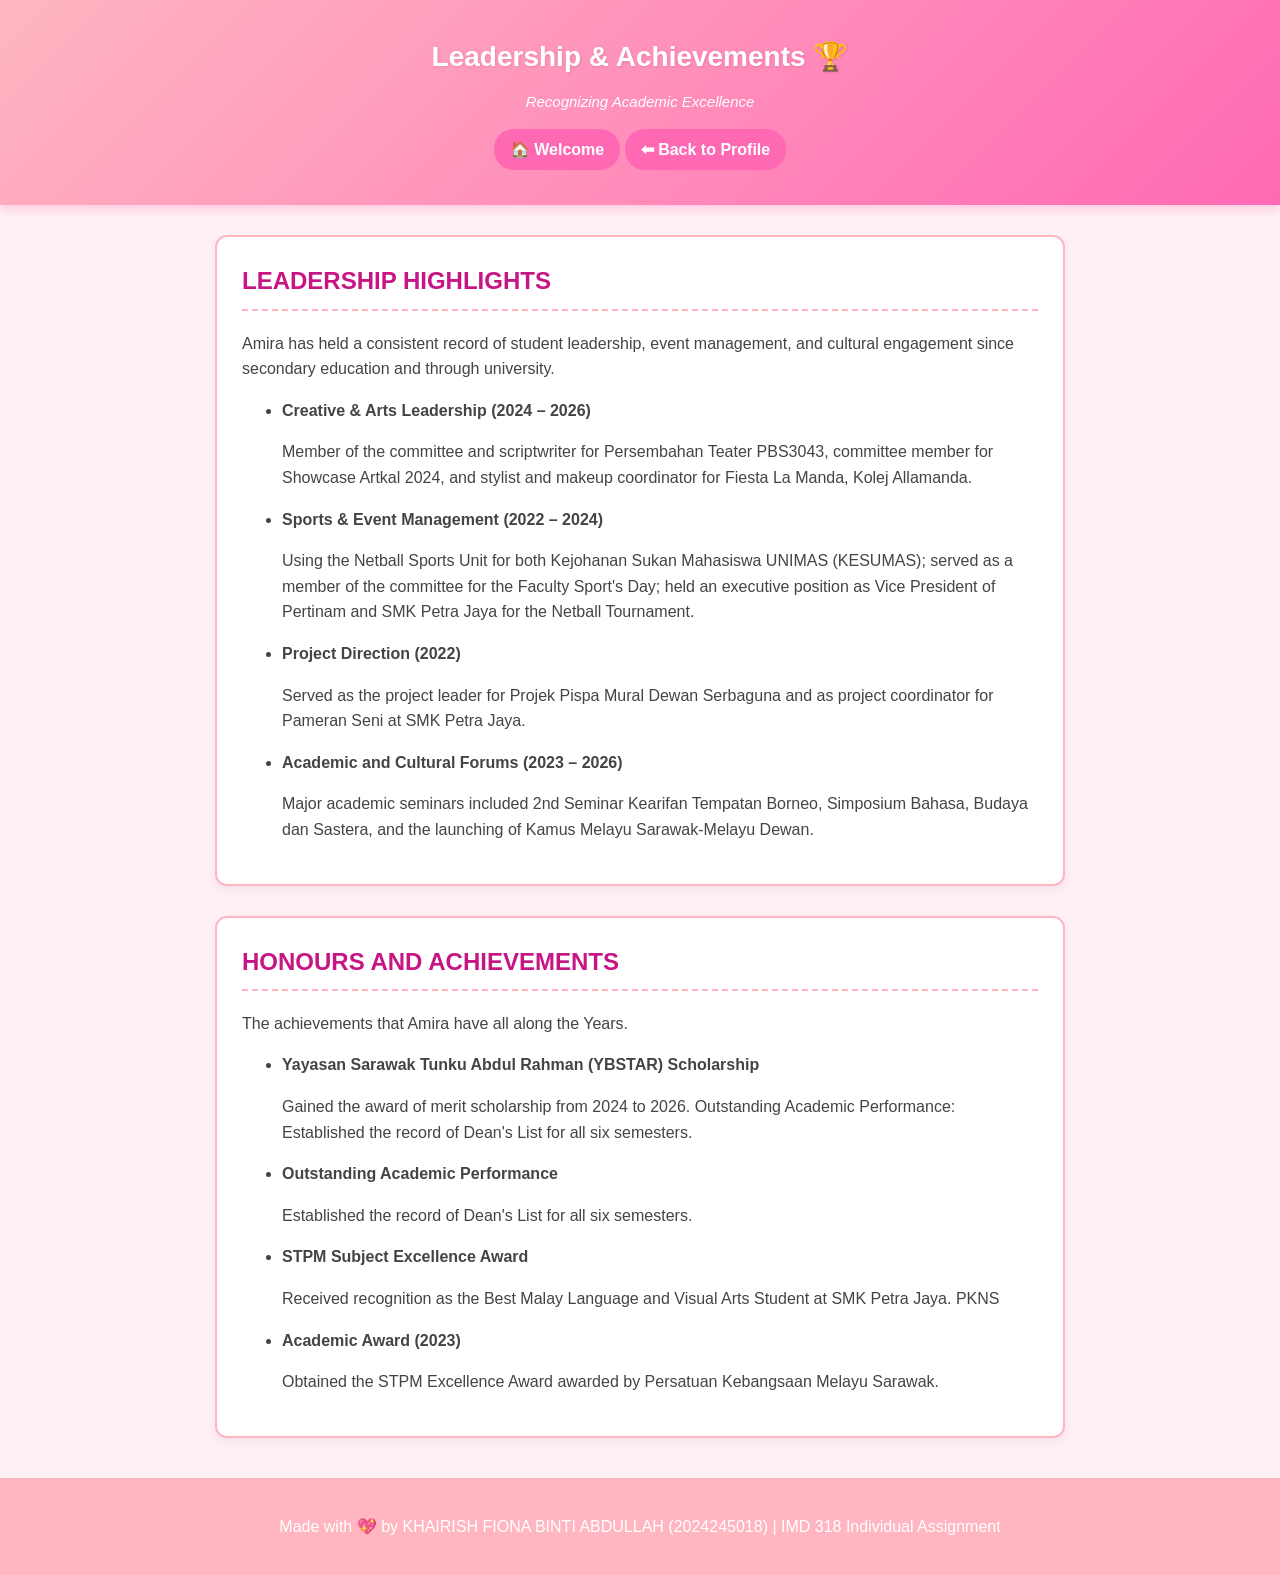
<file: achievements.html>
<!DOCTYPE html>
<html lang="en">
<head>
  <meta charset="UTF-8">
  <title>Achievements - Amira</title>
  <link rel="stylesheet" href="style.css">
<link rel= "icon" type="image/png" href="success.png">
</head>
<body>

  <header>
    <h1>Leadership & Achievements  🏆</h1>
    <p>Recognizing Academic Excellence</p>
    <div style="margin-top: 15px;">
      <a href="index.html" class="nav-link-btn">🏠 Welcome</a>
      <a href="profile.html" class="nav-link-btn">⬅ Back to Profile</a>
    </div>
  </header>

  <div class="container">
    <section class="card">
      <h2>LEADERSHIP HIGHLIGHTS</h2>
<p> Amira has held a consistent record of student leadership, event management, and cultural engagement since secondary education and through university. </p>

      <ul>
        <li><b>Creative & Arts Leadership (2024 – 2026)</b></li>
<p>  Member of the committee and scriptwriter for Persembahan Teater PBS3043, committee member for Showcase Artkal 2024, and stylist and makeup coordinator for Fiesta La Manda, Kolej Allamanda.    </p>

        <li> <b>Sports & Event Management (2022 – 2024) </b></li>
<p>  Using the Netball Sports Unit for both Kejohanan Sukan Mahasiswa UNIMAS (KESUMAS); served as a member of the committee for the Faculty Sport's Day; held an executive position as Vice President of Pertinam and SMK Petra Jaya for the Netball Tournament.</p>

 <li> <b> Project Direction (2022) </b></li>
<p>  Served as the project leader for Projek Pispa Mural Dewan Serbaguna and as project coordinator for Pameran Seni at SMK Petra Jaya.  </p>


 <li> <b>Academic and Cultural Forums (2023 – 2026) </b></li>
<p>  Major academic seminars included 2nd Seminar Kearifan Tempatan Borneo, Simposium Bahasa, Budaya dan Sastera, and the launching of Kamus Melayu Sarawak-Melayu Dewan.     </p>


           </ul>
    </section>
  </div>


<div class="container">
    <section class="card">

      <h2>HONOURS AND ACHIEVEMENTS</h2>
<p> The achievements that Amira have all along the Years. </p>

      <ul>
        <li><b>Yayasan Sarawak Tunku Abdul Rahman (YBSTAR) Scholarship</b></li>
<p>  Gained the award of merit scholarship from 2024 to 2026.
Outstanding Academic Performance: Established the record of Dean's List for all six semesters.     </p>

        <li> <b>Outstanding Academic Performance </b></li>
<p>  Established the record of Dean's List for all six semesters. </p>

 <li> <b> STPM Subject Excellence Award </b></li>
<p>  Received recognition as the Best Malay Language and Visual Arts Student at SMK Petra Jaya. PKNS   </p>


 <li> <b>Academic Award (2023) </b></li>
<p>  Obtained the STPM Excellence Award awarded by Persatuan Kebangsaan Melayu Sarawak.
     </p>


           </ul>
    </section>
  </div>


  <footer>
    <p>Made with 💖 by KHAIRISH FIONA BINTI ABDULLAH (2024245018) | IMD 318 Individual Assignment </p>
  </footer>
</body>
</html>
</file>
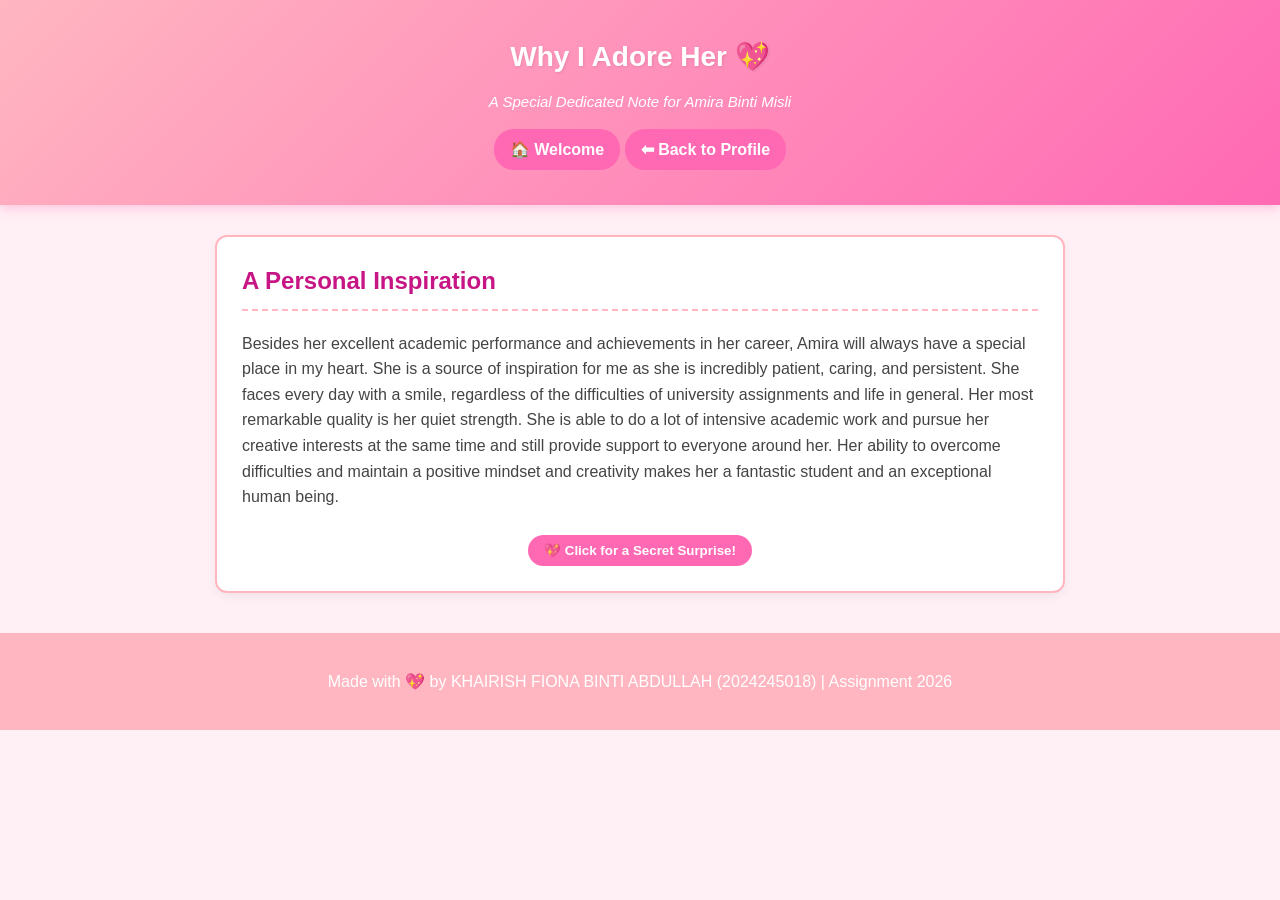
<file: adore.html>
<!DOCTYPE html>
<html lang="en">
<head>
  <meta charset="UTF-8">
  <title>Why I Adore Her - Amira</title>
  <link rel="stylesheet" href="style.css">
<link rel= "icon" type="image/png" href="envelope.png">
</head>
<body>

  <header>
    <h1>Why I Adore Her 💖</h1>
    <p>A Special Dedicated Note for Amira Binti Misli</p>
    <div style="margin-top: 15px;">
      <a href="index.html" class="nav-link-btn">🏠 Welcome</a>
      <a href="profile.html" class="nav-link-btn">⬅ Back to Profile</a>
    </div>
  </header>

  <div class="container">
    <section class="card">
      <h2>A Personal Inspiration</h2>
      <p>Besides her excellent academic performance and achievements in her career, Amira will always have a special place in my heart. She is a source of inspiration for me as she is incredibly patient, caring, and persistent. She faces every day with a smile, regardless of the difficulties of university assignments and life in general. Her most remarkable quality is her quiet strength. She is able to do a lot of intensive academic work and pursue her creative interests at the same time and still provide support to everyone around her. Her ability to overcome difficulties and maintain a positive mindset and creativity makes her a fantastic student and an exceptional human being.</p>
      
      <!-- Interactive Cute Button & Secret Note -->
      <div style="text-align: center; margin-top: 25px;">
        <button onclick="toggleAdoreMessage()" class="btn-primary" style="cursor: pointer;">💖 Click for a Secret Surprise!</button>
        
        <div id="adore-message" style="display: none; margin-top: 20px; padding: 18px; background-color: #ffe4e1; border-left: 4px solid #ff1493; border-radius: 8px; color: #c71585; font-weight: bold;">
          ✨ <b>Secret Note:</b> Amira isn't just brilliant at everything she does—she is also the most thoughtful listener, an amazing cousin, and a true blessing in my life! 💕
        </div>
      </div>
    </section>
  </div>
<!-- Inline JavaScript for the Cute Button -->
  <script type="text/javascript">
    function toggleAdoreMessage() {
      var msgBox = document.getElementById("adore-message");
      if (msgBox.style.display === "block") {
        msgBox.style.display = "none";
      } else {
        msgBox.style.display = "block";
      }
    }
  </script>


  <footer>
    <p>Made with 💖 by KHAIRISH FIONA BINTI ABDULLAH (2024245018) | Assignment 2026</p>
  </footer>

  
</body>
</html>
</file>
<file: style.css>
/* ===================================================
   IMD 318 ASSIGNMENT - PINK THEME STYLESHEET
   =================================================== */
/* ===================================================
   WELCOME PAGE CENTERED STYLING
   =================================================== */

.center-body {
    display: flex;
    justify-content: center;
    align-items: center;
    min-height: 100vh;
    background: linear-gradient(135deg, #ffb6c1, #ff69b4);
    margin: 0;
}

.welcome-card {
    background: #ffffff;
    padding: 30px;
    border-radius: 20px;
    text-align: center;
    max-width: 450px;
    width: 90%;
    box-shadow: 0px 10px 25px rgba(0, 0, 0, 0.15);
    border: 3px solid #ffb6c1;
}

.profile-pic {
    width: 130px;
    height: 130px;
    border-radius: 50%;
    object-fit: cover;
    border: 4px solid #ffb6c1;
    margin-bottom: 15px;
    box-shadow: 0px 4px 10px rgba(255, 105, 180, 0.3);
}

.cute-box {
    background-color: #fff0f5;
    border: 2px dashed #ff69b4;
    padding: 12px;
    border-radius: 12px;
    margin: 15px 0;
    text-align: left;
}
/* ===================================================
   SIMPLE CIRCLE PROFILE PICTURE STYLING
   =================================================== */

.circle-profile-pic {
    width: 170px; 
    height: 170px;
    border-radius: 50%;
    object-fit: cover;
    border: 4px solid #ffffff;
    box-shadow: 0px 4px 12px rgba(255, 105, 180, 0.3);
    display: block;
}
/* Global Body Styles */
body {
    background-color: #fff0f5; /* Soft pink background */
    font-family: 'Segoe UI', Tahoma, Geneva, Verdana, sans-serif;
    color: #333333;
    margin: 0;
    padding: 0;
    line-height: 1.6;
}

/* Header & Title Styling */
header {
    background: linear-gradient(135deg, #ffb6c1, #ff69b4);
    color: #ffffff;
    padding: 35px 20px;
    text-align: center;
    box-shadow: 0px 4px 10px rgba(255, 105, 180, 0.3);
}

header h1 {
    margin: 0 0 10px 0;
    font-size: 28px;
    text-shadow: 1px 1px 3px rgba(0, 0, 0, 0.1);
}

header p {
    margin: 0;
    font-size: 15px;
    font-style: italic;
}

/* Navigation Menu */
nav {
    background-color: #ffffff;
    padding: 12px;
    text-align: center;
    box-shadow: 0px 2px 5px rgba(0, 0, 0, 0.05);
    display: flex;
    justify-content: center;
    flex-wrap: wrap;
    gap: 10px;
}

nav a {
    color: #c71585;
    text-decoration: none;
    font-weight: bold;
    padding: 8px 15px;
    border-radius: 20px;
    transition: background-color 0.3s ease, color 0.3s ease;
}

nav a:hover {
    background-color: #ffb6c1;
    color: #ffffff;
}

.home-btn {
    background-color: #ff1493;
    color: white !important;
}

/* Main Content Container */
.container {
    max-width: 850px;
    margin: 30px auto;
    padding: 0 20px;
}

/* Card Sections (Left Aligned Content) */
.card {
    background: #ffffff;
    padding: 25px;
    margin-bottom: 25px;
    border-radius: 12px;
    box-shadow: 0px 4px 10px rgba(0,0,0,0.05);
    border: 2px solid #ffb6c1;
    text-align: left; /* Forces paragraphs & text to the left */
}

.card h2 {
    color: #c71585;
    margin-top: 0;
    border-bottom: 2px dashed #ffb6c1;
    padding-bottom: 8px;
}

.card p, .card ul, .card li {
    text-align: left;
    color: #444444;
}

/* Centered Elements helper */
.text-center {
    text-align: center;
}

/* Special Explore Box Styling */
.explore-box {
    background: linear-gradient(135deg, #ffffff, #fff0f5);
    border: 2px dashed #ff69b4;
    border-radius: 15px;
    text-align: center;
}

.feature-grid {
    display: flex;
    justify-content: center;
    gap: 15px;
    flex-wrap: wrap;
    margin-top: 20px;
}

.feature-card {
    background: #ffffff;
    border: 2px solid #ffb6c1;
    border-radius: 12px;
    padding: 20px 15px;
    width: 220px;
    text-decoration: none;
    color: #333333;
    transition: transform 0.3s ease, box-shadow 0.3s ease, border-color 0.3s ease;
    box-shadow: 0px 4px 8px rgba(0,0,0,0.05);
}

.feature-card:hover {
    transform: translateY(-5px);
    border-color: #ff1493;
    box-shadow: 0px 8px 15px rgba(255, 20, 147, 0.2);
}

.feature-icon {
    font-size: 32px;
    margin-bottom: 8px;
}

.feature-card h3 {
    margin: 8px 0;
    color: #c71585;
    font-size: 16px;
}

.feature-card p {
    font-size: 12px;
    color: #666666;
    margin: 0;
    line-height: 1.4;
    text-align: center;
}

/* Cute Polaroid Photo Frame Styling */
.polaroid-frame {
    background-color: #ffffff;
    border: 3px solid #ffb6c1;
    border-radius: 15px;
    padding: 15px 15px 20px 15px;
    display: inline-block;
    box-shadow: 0px 8px 20px rgba(255, 105, 180, 0.2);
    transition: transform 0.3s ease;
    margin: 15px 0;
}

.polaroid-frame:hover {
    transform: scale(1.03);
}

.framed-photo {
    width: 220px;
    height: 220px;
    object-fit: cover;
    border-radius: 10px;
    border: 2px dashed #ff69b4;
    display: block;
}

.polaroid-caption {
    margin-top: 12px;
    text-align: center;
}

.polaroid-caption p {
    margin: 0;
    color: #c71585;
    font-weight: bold;
    font-size: 15px;
    text-align: center;
}

/* ===================================================
   CLICKABLE GRID & POPUP LIGHTBOX STYLING (2 Per Row)
   =================================================== */

.gallery-grid {
    display: flex;
    justify-content: center;
    align-items: center;
    gap: 20px;
    flex-wrap: wrap;
    max-width: 550px;
    margin: 15px auto;
}

.gallery-item {
    background-color: #ffffff;
    border: 3px solid #ffb6c1;
    border-radius: 15px;
    padding: 12px;
    width: 230px;
    box-shadow: 0px 6px 15px rgba(255, 105, 180, 0.15);
    cursor: pointer;
    transition: transform 0.3s ease, box-shadow 0.3s ease;
}

.gallery-item:hover {
    transform: translateY(-8px);
    box-shadow: 0px 12px 25px rgba(255, 20, 147, 0.25);
    border-color: #ff1493;
}

.gallery-item img {
    width: 100%;
    height: 220px;
    object-fit: cover;
    border-radius: 10px;
    border: 2px dashed #ff69b4;
    display: block;
}

.gallery-caption {
    margin-top: 10px;
    text-align: center;
}

.gallery-caption p {
    margin: 0;
    color: #c71585;
    font-weight: bold;
    font-size: 13px;
    text-align: center;
}

/* Popup Lightbox Modal Styles */
.modal {
    display: none;
    position: fixed;
    z-index: 1000;
    padding-top: 60px;
    left: 0;
    top: 0;
    width: 100%;
    height: 100%;
    background-color: rgba(0, 0, 0, 0.8);
}

.modal-content {
    margin: auto;
    display: block;
    max-width: 80%;
    max-height: 70vh;
    border-radius: 12px;
    border: 4px solid #ffb6c1;
    box-shadow: 0px 0px 25px rgba(255, 105, 180, 0.5);
}

#modalCaption {
    margin: 15px auto;
    text-align: center;
    color: #ffffff;
    font-size: 18px;
    font-weight: bold;
}

.close-btn {
    position: absolute;
    top: 20px;
    right: 35px;
    color: #ffffff;
    font-size: 40px;
    font-weight: bold;
    cursor: pointer;
}

.close-btn:hover {
    color: #ffb6c1;
}

/* Buttons and Navigation links */
.nav-link-btn, .btn-primary {
    background-color: #ff69b4;
    color: white;
    padding: 8px 16px;
    border-radius: 20px;
    text-decoration: none;
    font-weight: bold;
    border: none;
    display: inline-block;
    transition: background-color 0.3s ease;
}

.nav-link-btn:hover, .btn-primary:hover {
    background-color: #ff1493;
}

/* ===================================================
   SLIDESHOW ARROW BUTTONS STYLING
   =================================================== */

.prev-btn, .next-btn {
    cursor: pointer;
    position: absolute;
    top: 50%;
    width: auto;
    padding: 16px;
    margin-top: -22px;
    color: white;
    font-weight: bold;
    font-size: 30px;
    transition: 0.3s ease;
    border-radius: 0 3px 3px 0;
    user-select: none;
    background-color: rgba(0, 0, 0, 0.4);
    z-index: 1001;
}

.next-btn {
    right: 20px;
    border-radius: 3px 0 0 3px;
}

.prev-btn {
    left: 20px;
    border-radius: 3px 0 0 3px;
}

.prev-btn:hover, .next-btn:hover {
    background-color: rgba(255, 105, 180, 0.8);
}

#slideshowCaption {
    margin: 15px auto;
    text-align: center;
    color: #ffffff;
    font-size: 16px;
    font-weight: bold;
}

/* Footer Styling */
footer {
    text-align: center;
    padding: 20px;
    background-color: #ffb6c1;
    color: white;
    margin-top: 40px;
}

/* Container layout styling */
.gallery-wrapper {
  display: flex;
  flex-direction: column; /* Stacks rows vertically */
  gap: 40px;              /* Forces 40px space between SFX and Video */
  width: 100%;
  max-width: 500px;       /* Adjust container width as needed */
  margin: 0 auto;
}

.gallery-row {
  width: 100%;
  display: block;
}

.gallery-card {
  background: #ffffff;
  border: 1px solid #ffccd5;
  border-radius: 12px;
  overflow: hidden;
  box-shadow: 0 4px 12px rgba(0, 0, 0, 0.08);
}

.card-footer, 
.card-caption {
  padding: 12px 16px;
  display: flex;
  justify-content: space-between;
  align-items: center;
}

.visit-btn {
  background-color: #007bff;
  color: white;
  padding: 6px 12px;
  border-radius: 4px;
  text-decoration: none;
  font-size: 13px;
}
/* ===================================================
   CONTACT PAGE & SOCIAL LINKS STYLING
   =================================================== */

.social-links-grid {
    display: flex;
    justify-content: center;
    gap: 20px;
    flex-wrap: wrap;
    margin: 20px 0;
}

.social-box {
    background-color: #ffffff;
    border: 2px solid #ffb6c1;
    border-radius: 15px;
    padding: 20px;
    width: 200px;
    text-decoration: none;
    color: #333333;
    transition: transform 0.3s ease, box-shadow 0.3s ease, border-color 0.3s ease;
    box-shadow: 0px 4px 10px rgba(255, 105, 180, 0.15);
    display: block;
    text-align: center;
}

.social-box:hover {
    transform: translateY(-6px);
    border-color: #ff1493;
    box-shadow: 0px 10px 20px rgba(255, 20, 147, 0.25);
}

.social-icon {
    font-size: 36px;
    margin-bottom: 10px;
}

.social-box h3 {
    margin: 5px 0;
    color: #c71585;
    font-size: 18px;
}

.social-box p {
    margin: 0;
    color: #666666;
    font-size: 13px;
    word-break: break-all;
}
</file>
